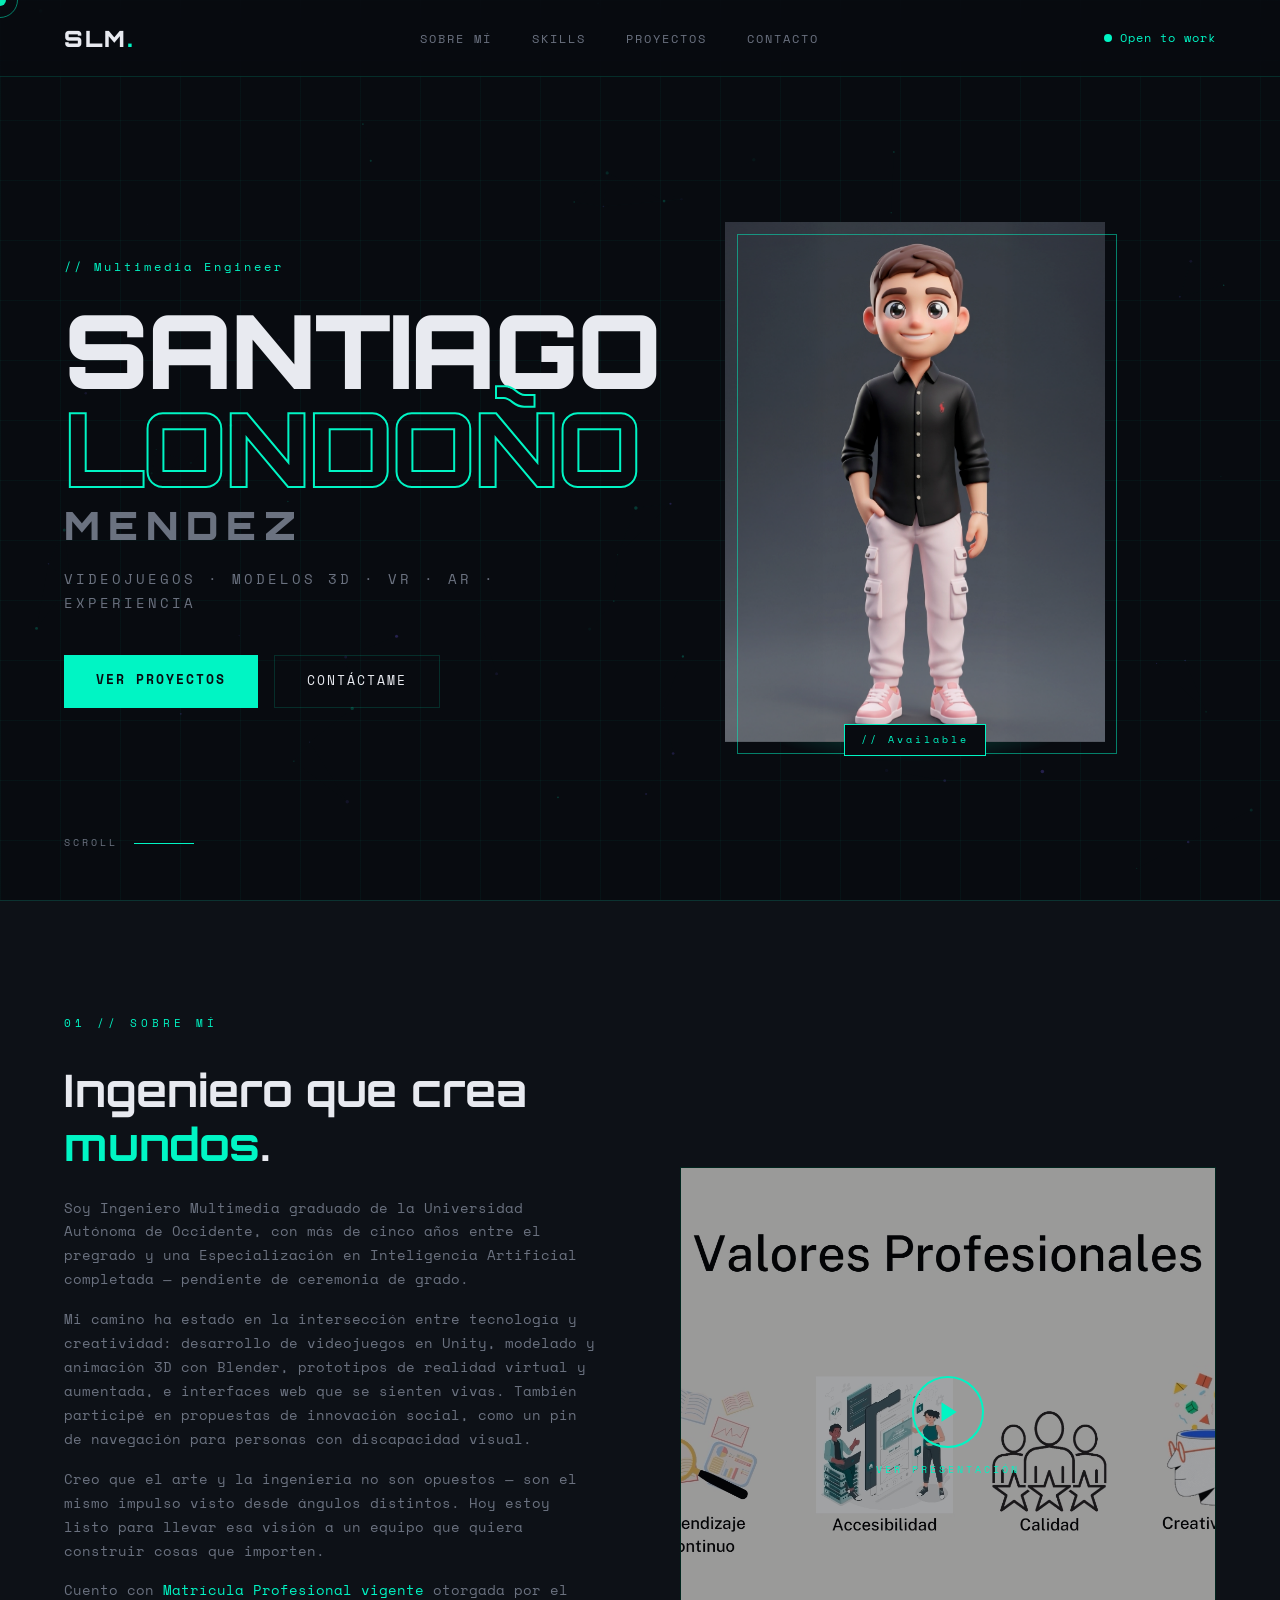
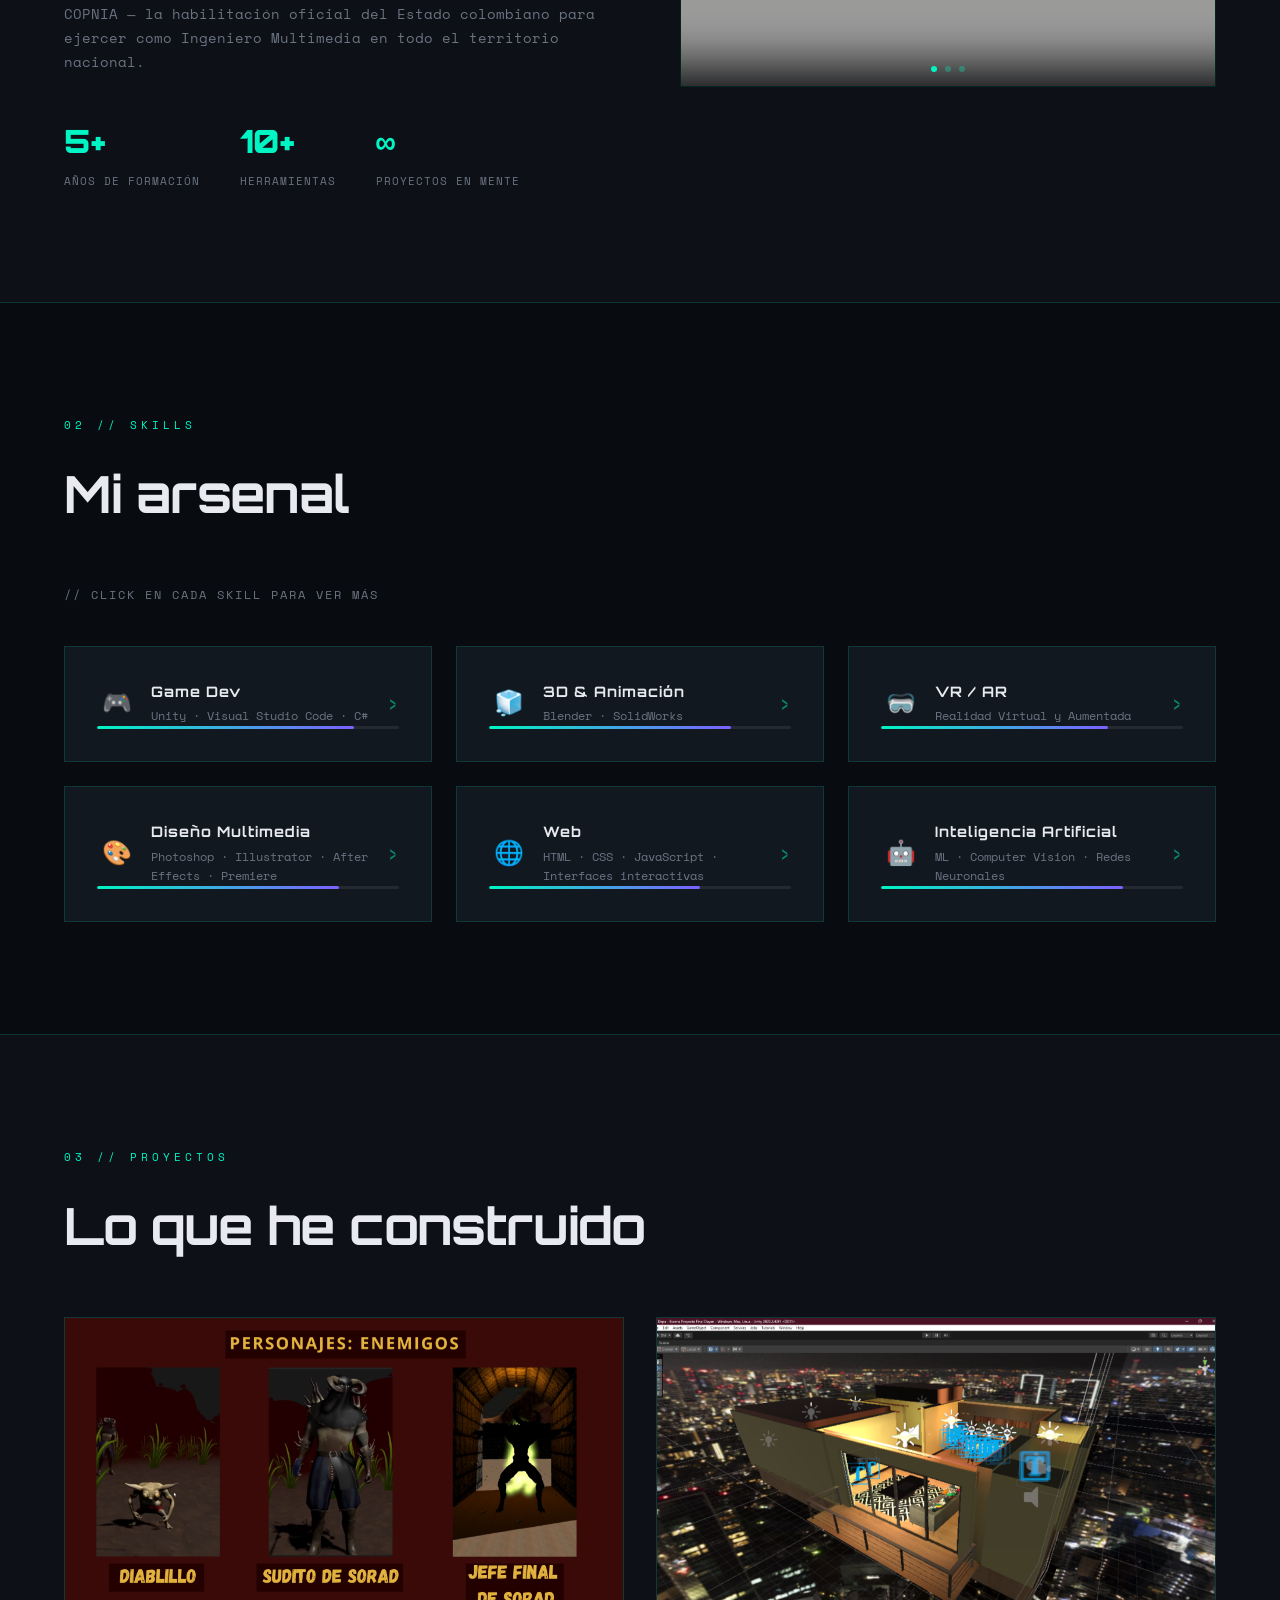
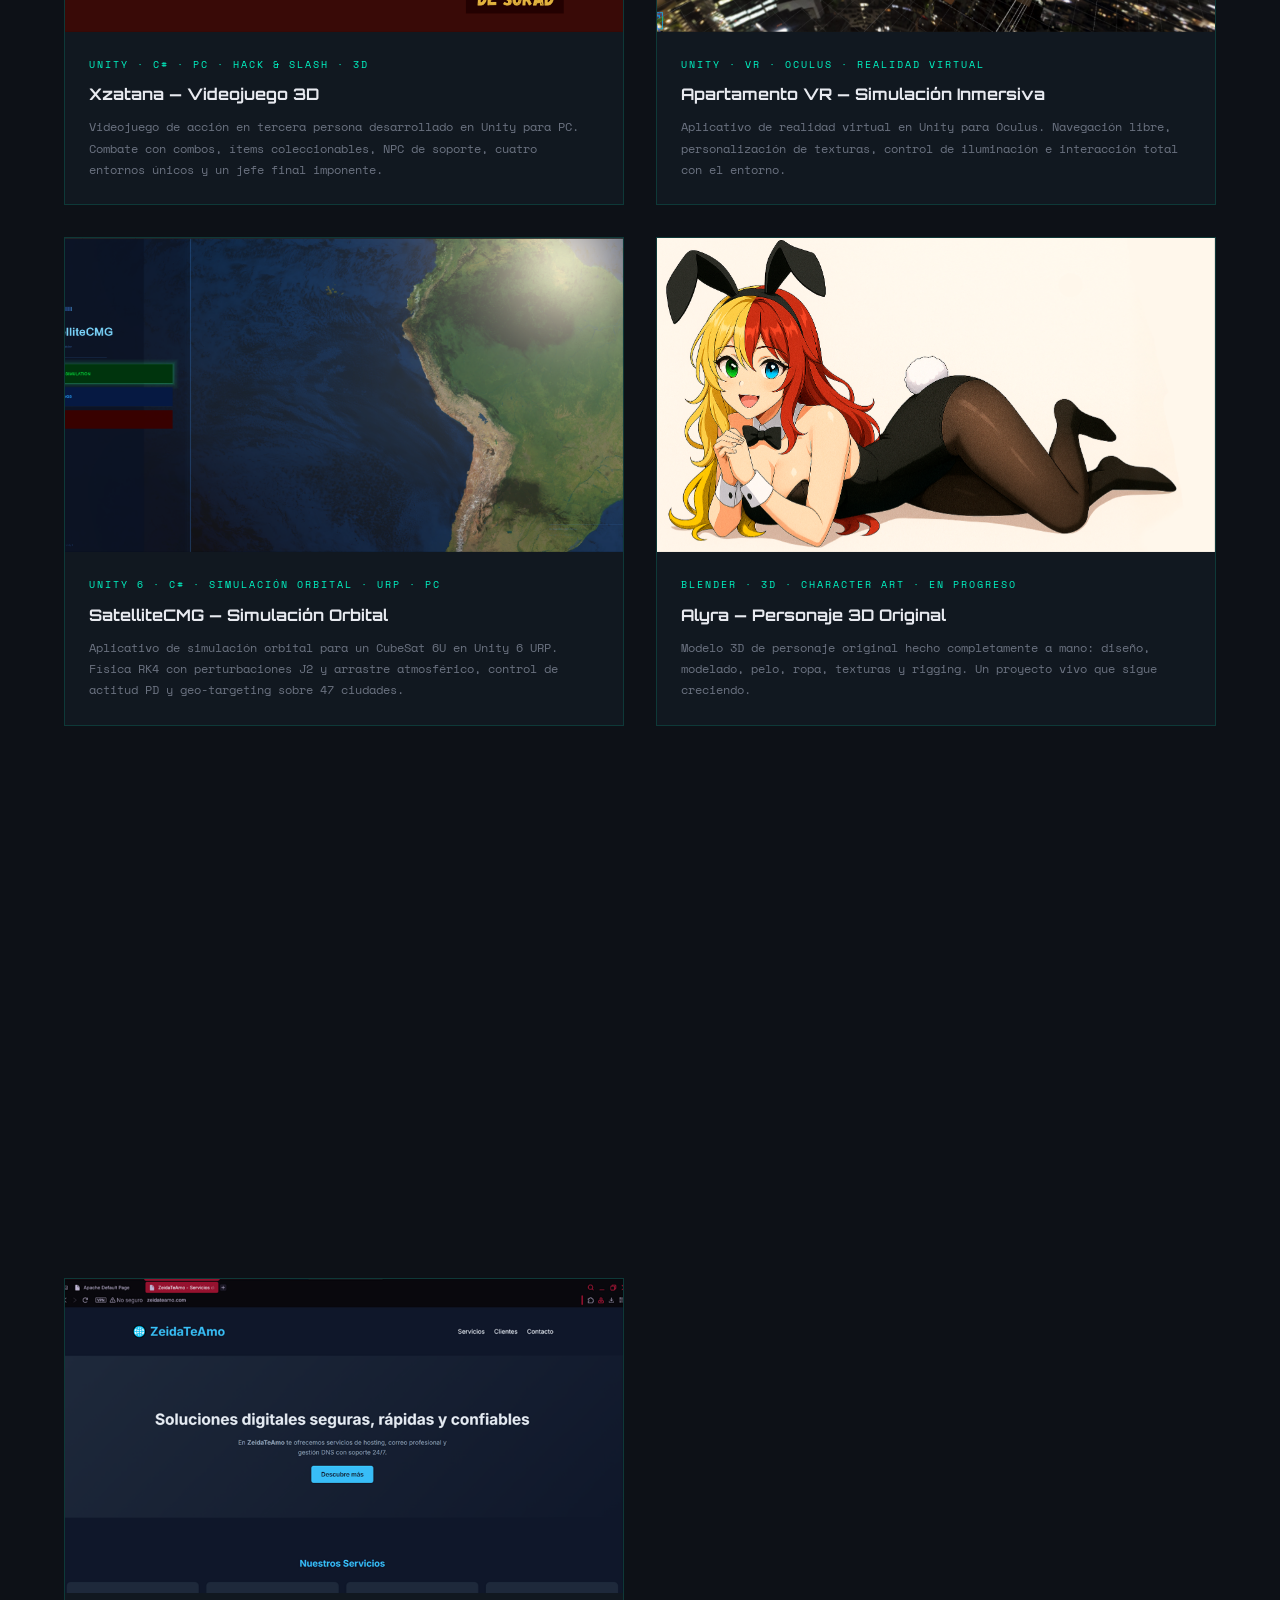
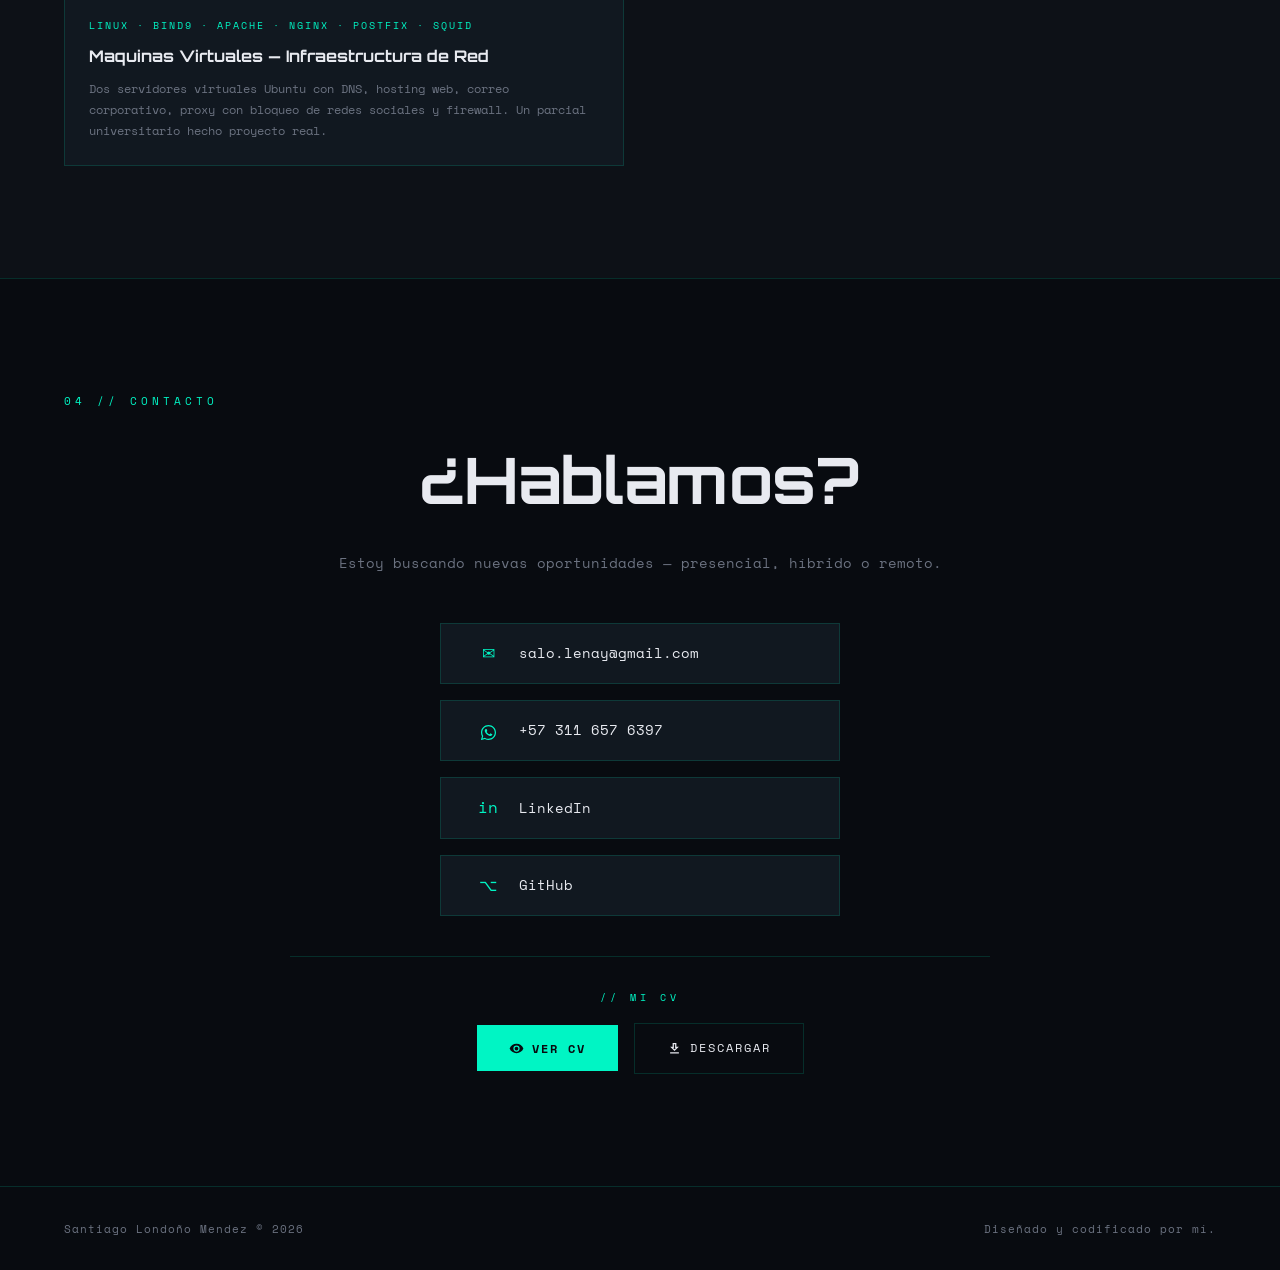
<file: index.html>
<!DOCTYPE html>
<html lang="es">
<head>
  <meta charset="UTF-8" />
  <meta name="viewport" content="width=device-width, initial-scale=1.0"/>
  <title>Santiago Londoño — Multimedia Engineer</title>
  <link rel="stylesheet" href="styles.css" />
  <link href="https://fonts.googleapis.com/css2?family=Orbitron:wght@400;700;900&family=Space+Mono:ital,wght@0,400;0,700;1,400&display=swap" rel="stylesheet"/>
</head>
<body>

  <div class="cursor"></div>
  <div class="cursor-trail"></div>
  <canvas id="particles-canvas"></canvas>

  <!-- NAVBAR -->
  <nav class="navbar">
    <a href="#inicio" class="nav-logo">SLM<span class="dot">.</span></a>
    <ul class="nav-links">
      <li><a href="#sobre-mi">Sobre mí</a></li>
      <li><a href="#habilidades">Skills</a></li>
      <li><a href="#proyectos">Proyectos</a></li>
      <li><a href="#contacto">Contacto</a></li>
    </ul>
    <div class="nav-status">
      <span class="status-dot"></span> Open to work
    </div>
  </nav>

  <!-- HERO -->
  <section class="hero" id="inicio">
    <div class="hero-grid-overlay"></div>
    <div class="hero-content">
      <div class="hero-tag glitch-small">// Multimedia Engineer</div>
      <h1 class="hero-title">
        <span class="line-1">SANTIAGO</span>
        <span class="line-2">LONDOÑO</span>
        <span class="line-3">MENDEZ</span>
      </h1>
      <p class="hero-sub">Videojuegos · Modelos 3D · VR · AR · Experiencias Interactivas</p>
      <div class="hero-cta">
        <a href="#proyectos" class="btn-primary">Ver Proyectos</a>
        <a href="#contacto" class="btn-ghost">Contáctame</a>
      </div>
      <div class="hero-scroll-hint">
        <span>scroll</span>
        <div class="scroll-line"></div>
      </div>
    </div>

    <!-- VISUAL: imagen + video apilados con crossfade -->
    <div class="hero-visual">
      <div class="hero-img-wrap">

        <!-- Imagen principal (siempre visible al inicio) -->
        <img
          id="hero-photo"
          src="Media/YoGod.png"
          alt="Santiago Londoño"
          class="hero-media"
        />

        <!-- Video (invisible al inicio, aparece en el ciclo) -->
        <video
          id="hero-video"
          class="hero-media hero-media--video"
          muted
          playsinline
        ></video>

        <div class="hero-img-border"></div>
        <div class="hero-img-glow"></div>
        <div class="hero-img-tag">// Available</div>
      </div>
    </div>

  </section>

  <!-- SOBRE MÍ -->
  <section class="sobre-mi" id="sobre-mi">
    <div class="section-tag">01 // Sobre mí</div>
    <div class="sobre-mi-grid">

      <div class="sobre-texto reveal">
        <h2>Ingeniero que crea <span class="accent">mundos</span>.</h2>
        <p>
          Soy Ingeniero Multimedia graduado de la Universidad Autónoma de Occidente,
          con más de cinco años entre el pregrado y una
          Especialización en Inteligencia Artificial completada — pendiente de ceremonia de grado.
        </p>
        <p>
          Mi camino ha estado en la intersección entre tecnología y creatividad:
          desarrollo de videojuegos en Unity, modelado y animación 3D con Blender,
          prototipos de realidad virtual y aumentada, e interfaces web que se
          sienten vivas. También participé en propuestas de innovación social,
          como un pin de navegación para personas con discapacidad visual.
        </p>
        <p>
          Creo que el arte y la ingeniería no son opuestos — son el mismo
          impulso visto desde ángulos distintos. Hoy estoy listo para llevar
          esa visión a un equipo que quiera construir cosas que importen.
        </p>
        <p>
          Cuento con <span class="accent">Matrícula Profesional vigente</span> otorgada por el
          COPNIA — la habilitación oficial del Estado colombiano para ejercer como
          Ingeniero Multimedia en todo el territorio nacional.
        </p>
        <div class="sobre-stats">
          <div class="stat">
            <span class="stat-num">5+</span>
            <span class="stat-label">Años de formación</span>
          </div>
          <div class="stat">
            <span class="stat-num">10+</span>
            <span class="stat-label">Herramientas</span>
          </div>
          <div class="stat">
            <span class="stat-num">∞</span>
            <span class="stat-label">Proyectos en mente</span>
          </div>
        </div>
      </div>

      <!-- VIDEO DE PRESENTACIÓN -->
      <div class="sobre-imagen reveal">
        <div class="presentacion-wrap" id="pres-wrap">

          <!-- VIDEO — siempre presente en el DOM -->
          <video
            id="presentacion-video"
            src="https://media.githubusercontent.com/media/SANTIAGOlmF14/portafolio-santiago/main/Media/presentacion.mp4"
            preload="metadata"
            playsinline
          ></video>

          <!-- POSTER SLIDESHOW — encima del video hasta que se da play -->
          <div id="pres-poster" style="position:absolute;inset:0;z-index:10;pointer-events:auto;">
            <!-- imágenes rotativas -->
            <img id="pslide-1" src="Media/valor.png"  alt="valor"  style="position:absolute;inset:0;width:100%;height:100%;object-fit:cover;opacity:1;transition:opacity 1.4s ease;"/>
            <img id="pslide-2" src="Media/vision.png" alt="vision" style="position:absolute;inset:0;width:100%;height:100%;object-fit:cover;opacity:0;transition:opacity 1.4s ease;"/>
            <img id="pslide-3" src="Media/red.png"    alt="red"    style="position:absolute;inset:0;width:100%;height:100%;object-fit:cover;opacity:0;transition:opacity 1.4s ease;"/>
            <!-- oscurecimiento suave -->
            <div style="position:absolute;inset:0;background:rgba(8,11,16,.38);z-index:1;"></div>
            <!-- botón play + texto -->
            <div style="position:absolute;inset:0;z-index:2;display:flex;flex-direction:column;align-items:center;justify-content:center;gap:.8rem;">
              <button id="pres-play-btn" aria-label="Reproducir presentación" style="width:72px;height:72px;border-radius:50%;border:2px solid var(--accent);background:none;color:var(--accent);display:flex;align-items:center;justify-content:center;cursor:none;transition:background .2s,transform .2s;">
                <svg viewBox="0 0 24 24" fill="currentColor" width="26" height="26"><polygon points="6,3 20,12 6,21"/></svg>
              </button>
              <p style="font-size:.65rem;letter-spacing:3px;text-transform:uppercase;color:var(--accent);margin:0;">Ver presentación</p>
            </div>
            <!-- dots indicadores -->
            <div style="position:absolute;bottom:.9rem;left:50%;transform:translateX(-50%);display:flex;gap:.5rem;z-index:3;">
              <span id="pdot-0" style="width:6px;height:6px;border-radius:50%;background:var(--accent);opacity:1;transition:opacity .3s;display:block;"></span>
              <span id="pdot-1" style="width:6px;height:6px;border-radius:50%;background:var(--accent);opacity:.3;transition:opacity .3s;display:block;"></span>
              <span id="pdot-2" style="width:6px;height:6px;border-radius:50%;background:var(--accent);opacity:.3;transition:opacity .3s;display:block;"></span>
            </div>
          </div>

          <!-- CONTROLES — ocultos hasta que empieza el video, z-index ALTO -->
          <div id="pres-controls" style="display:none;position:absolute;bottom:0;left:0;right:0;padding:.5rem .8rem .6rem;background:linear-gradient(transparent,rgba(0,0,0,.85));z-index:20;align-items:center;gap:.6rem;">
            <!-- pause/play -->
            <button id="pres-pp" title="Pausar/Reanudar" style="background:none;border:none;cursor:none;color:var(--accent);padding:2px;display:flex;align-items:center;justify-content:center;transition:color .15s,transform .15s;">
              <svg id="pres-icon-pause" viewBox="0 0 24 24" fill="currentColor" width="18" height="18"><rect x="5" y="3" width="4" height="18" rx="1"/><rect x="15" y="3" width="4" height="18" rx="1"/></svg>
              <svg id="pres-icon-play"  viewBox="0 0 24 24" fill="currentColor" width="18" height="18" style="display:none;"><polygon points="5,3 19,12 5,21"/></svg>
            </button>
            <!-- barra de progreso -->
            <div id="pres-track" style="flex:1;position:relative;height:4px;background:rgba(255,255,255,.2);border-radius:2px;cursor:none;">
              <div id="pres-fill" style="position:absolute;top:0;left:0;height:100%;width:0%;background:var(--accent);border-radius:2px;pointer-events:none;transition:width .1s linear;"></div>
              <div id="pres-thumb" style="position:absolute;top:50%;transform:translateY(-50%);width:12px;height:12px;background:var(--accent);border-radius:50%;margin-left:-6px;pointer-events:none;box-shadow:0 0 6px rgba(0,245,196,.6);transition:left .1s linear;"></div>
            </div>
            <!-- tiempo -->
            <span id="pres-time" style="font-size:.6rem;letter-spacing:1px;color:var(--text-muted);white-space:nowrap;min-width:72px;text-align:right;flex-shrink:0;">0:00</span>
            <!-- mute -->
            <button id="pres-mute" title="Silenciar/Activar" style="background:none;border:none;cursor:none;color:var(--accent);padding:2px;display:flex;align-items:center;justify-content:center;transition:color .15s,transform .15s;">
              <svg id="pres-vol"   viewBox="0 0 24 24" fill="currentColor" width="18" height="18"><path d="M3 9v6h4l5 5V4L7 9H3zm13.5 3A4.5 4.5 0 0 0 14 7.97v8.05c1.48-.73 2.5-2.25 2.5-4.02z"/></svg>
              <svg id="pres-muted" viewBox="0 0 24 24" fill="currentColor" width="18" height="18" style="display:none;"><path d="M16.5 12A4.5 4.5 0 0 0 14 7.97v2.21l2.45 2.45c.03-.2.05-.41.05-.63zm2.5 0c0 .94-.2 1.82-.54 2.64l1.51 1.51C20.63 14.91 21 13.5 21 12c0-4.28-2.99-7.86-7-8.77v2.06c2.89.86 5 3.54 5 6.71zM4.27 3L3 4.27 7.73 9H3v6h4l5 5v-6.73l4.25 4.25c-.67.52-1.42.93-2.25 1.18v2.06A8.99 8.99 0 0 0 17.73 19l2 2L21 19.73l-18-18zM12 4L9.91 6.09 12 8.18V4z"/></svg>
            </button>
            <!-- volumen slider -->
            <input id="pres-vol-slider" type="range" min="0" max="1" step="0.05" value="1" title="Volumen"
              style="-webkit-appearance:none;appearance:none;width:60px;height:3px;border-radius:2px;cursor:none;background:linear-gradient(to right,var(--accent) 100%,rgba(255,255,255,.2) 100%);outline:none;border:none;flex-shrink:0;--vol:100%;">
            <!-- fullscreen -->
            <button id="pres-fs" title="Pantalla completa" style="background:none;border:none;cursor:none;color:var(--accent);padding:2px;display:flex;align-items:center;justify-content:center;margin-left:auto;transition:color .15s,transform .15s;">
              <svg viewBox="0 0 24 24" fill="currentColor" width="16" height="16"><path d="M7 14H5v5h5v-2H7v-3zm-2-4h2V7h3V5H5v5zm12 7h-3v2h5v-5h-2v3zM14 5v2h3v3h2V5h-5z"/></svg>
            </button>
          </div>

          <div class="pres-glow"></div>
        </div>
      </div>

    </div>
  </section>

  <!-- HABILIDADES -->
  <section class="habilidades" id="habilidades">
    <div class="section-tag">02 // Skills</div>
    <h2 class="section-title reveal">Mi arsenal</h2>
    <p style="font-size:.75rem;color:var(--text-muted);letter-spacing:2px;text-transform:uppercase;margin-bottom:2.5rem;" class="reveal">// Click en cada skill para ver más</p>
    <div class="skills-grid">

      <!-- GAME DEV -->
      <div class="skill-card reveal skill-card--expandable" data-delay="0" data-skill="gamedev">
        <div class="skill-card-header">
          <div class="skill-icon">🎮</div>
          <div class="skill-header-text">
            <h3>Game Dev</h3>
            <p>Unity · Visual Studio Code · C#</p>
          </div>
          <div class="skill-expand-arrow">›</div>
        </div>
        <div class="skill-bar"><div class="skill-fill" style="--w: 85%"></div></div>
        <div class="skill-expand-panel">
          <div class="skill-exp-divider"></div>
          <div class="skill-exp-stats">
            <div class="skill-stat"><span class="skill-stat-val">3+</span><span class="skill-stat-label">Proyectos Unity</span></div>
            <div class="skill-stat"><span class="skill-stat-val">85%</span><span class="skill-stat-label">Dominio</span></div>
            <div class="skill-stat"><span class="skill-stat-val">C#</span><span class="skill-stat-label">Lenguaje</span></div>
          </div>
          <div class="skill-exp-tags">
            <span class="skill-tag">Unity Engine</span>
            <span class="skill-tag">C# Scripting</span>
            <span class="skill-tag">Physics 3D</span>
            <span class="skill-tag">Animaciones</span>
            <span class="skill-tag">NPCs & AI</span>
            <span class="skill-tag">VR Integration</span>
          </div>
          <div class="skill-exp-evidence">
            <div class="skill-ev-label">// Evidencia</div>
            <div class="skill-ev-item">→ Xzatana: juego completo con combate, ítems, NPC y jefe final</div>
            <div class="skill-ev-item">→ Apartamento VR: simulación inmersiva para Oculus en Unity</div>
            <div class="skill-ev-item">→ Sistema de combate, diálogos flotantes e IA de enemigos</div>
          </div>
        </div>
      </div>

      <!-- 3D & ANIMACIÓN -->
      <div class="skill-card reveal skill-card--expandable" data-delay="1" data-skill="3d">
        <div class="skill-card-header">
          <div class="skill-icon">🧊</div>
          <div class="skill-header-text">
            <h3>3D & Animación</h3>
            <p>Blender · SolidWorks</p>
          </div>
          <div class="skill-expand-arrow">›</div>
        </div>
        <div class="skill-bar"><div class="skill-fill" style="--w: 80%"></div></div>
        <div class="skill-expand-panel">
          <div class="skill-exp-divider"></div>
          <div class="skill-exp-stats">
            <div class="skill-stat"><span class="skill-stat-val">2</span><span class="skill-stat-label">Softwares</span></div>
            <div class="skill-stat"><span class="skill-stat-val">80%</span><span class="skill-stat-label">Dominio</span></div>
            <div class="skill-stat"><span class="skill-stat-val">PBR</span><span class="skill-stat-label">Pipeline</span></div>
          </div>
          <div class="skill-exp-tags">
            <span class="skill-tag">Modelado</span>
            <span class="skill-tag">Texturizado</span>
            <span class="skill-tag">Rigging</span>
            <span class="skill-tag">Shaders</span>
            <span class="skill-tag">SolidWorks</span>
            <span class="skill-tag">Impresión 3D</span>
          </div>
          <div class="skill-exp-evidence">
            <div class="skill-ev-label">// Evidencia</div>
            <div class="skill-ev-item">→ Alyra: personaje 3D original con modelado, pelo y rigging</div>
            <div class="skill-ev-item">→ ListenMove: carcasa diseñada en Blender e impresa en 3D</div>
            <div class="skill-ev-item">→ Modelado técnico en SolidWorks para proyectos de hardware</div>
          </div>
        </div>
      </div>

      <!-- VR / AR -->
      <div class="skill-card reveal skill-card--expandable" data-delay="2" data-skill="vr">
        <div class="skill-card-header">
          <div class="skill-icon">🥽</div>
          <div class="skill-header-text">
            <h3>VR / AR</h3>
            <p>Realidad Virtual y Aumentada</p>
          </div>
          <div class="skill-expand-arrow">›</div>
        </div>
        <div class="skill-bar"><div class="skill-fill" style="--w: 75%"></div></div>
        <div class="skill-expand-panel">
          <div class="skill-exp-divider"></div>
          <div class="skill-exp-stats">
            <div class="skill-stat"><span class="skill-stat-val">Oculus</span><span class="skill-stat-label">Plataforma</span></div>
            <div class="skill-stat"><span class="skill-stat-val">75%</span><span class="skill-stat-label">Dominio</span></div>
            <div class="skill-stat"><span class="skill-stat-val">XR</span><span class="skill-stat-label">Stack</span></div>
          </div>
          <div class="skill-exp-tags">
            <span class="skill-tag">Oculus SDK</span>
            <span class="skill-tag">XR Toolkit</span>
            <span class="skill-tag">Navegación VR</span>
            <span class="skill-tag">Interacción</span>
            <span class="skill-tag">Espacio 3D</span>
          </div>
          <div class="skill-exp-evidence">
            <div class="skill-ev-label">// Evidencia</div>
            <div class="skill-ev-item">→ Apartamento VR: navegación libre y personalización en Oculus</div>
            <div class="skill-ev-item">→ Control de iluminación e interacción total con el entorno</div>
            <div class="skill-ev-item">→ Implementación con Unity XR Toolkit y Oculus Integration</div>
          </div>
        </div>
      </div>

      <!-- DISEÑO MULTIMEDIA -->
      <div class="skill-card reveal skill-card--expandable" data-delay="3" data-skill="design">
        <div class="skill-card-header">
          <div class="skill-icon">🎨</div>
          <div class="skill-header-text">
            <h3>Diseño Multimedia</h3>
            <p>Photoshop · Illustrator · After Effects · Premiere</p>
          </div>
          <div class="skill-expand-arrow">›</div>
        </div>
        <div class="skill-bar"><div class="skill-fill" style="--w: 80%"></div></div>
        <div class="skill-expand-panel">
          <div class="skill-exp-divider"></div>
          <div class="skill-exp-stats">
            <div class="skill-stat"><span class="skill-stat-val">4</span><span class="skill-stat-label">Herramientas CC</span></div>
            <div class="skill-stat"><span class="skill-stat-val">80%</span><span class="skill-stat-label">Dominio</span></div>
            <div class="skill-stat"><span class="skill-stat-val">AV</span><span class="skill-stat-label">Producción</span></div>
          </div>
          <div class="skill-exp-tags">
            <span class="skill-tag">Photoshop</span>
            <span class="skill-tag">Illustrator</span>
            <span class="skill-tag">After Effects</span>
            <span class="skill-tag">Premiere Pro</span>
            <span class="skill-tag">Motion Graphics</span>
            <span class="skill-tag">Edición de video</span>
          </div>
          <div class="skill-exp-evidence">
            <div class="skill-ev-label">// Evidencia</div>
            <div class="skill-ev-item">→ Tráiler promocional de Xzatana editado y producido</div>
            <div class="skill-ev-item">→ Assets visuales e íconos para proyectos de juego</div>
            <div class="skill-ev-item">→ Materiales gráficos para presentaciones académicas y portafolio</div>
          </div>
        </div>
      </div>

      <!-- WEB -->
      <div class="skill-card reveal skill-card--expandable" data-delay="4" data-skill="web">
        <div class="skill-card-header">
          <div class="skill-icon">🌐</div>
          <div class="skill-header-text">
            <h3>Web</h3>
            <p>HTML · CSS · JavaScript · Interfaces interactivas</p>
          </div>
          <div class="skill-expand-arrow">›</div>
        </div>
        <div class="skill-bar"><div class="skill-fill" style="--w: 70%"></div></div>
        <div class="skill-expand-panel">
          <div class="skill-exp-divider"></div>
          <div class="skill-exp-stats">
            <div class="skill-stat"><span class="skill-stat-val">3</span><span class="skill-stat-label">Lenguajes</span></div>
            <div class="skill-stat"><span class="skill-stat-val">70%</span><span class="skill-stat-label">Dominio</span></div>
            <div class="skill-stat"><span class="skill-stat-val">UI</span><span class="skill-stat-label">Especialidad</span></div>
          </div>
          <div class="skill-exp-tags">
            <span class="skill-tag">HTML5</span>
            <span class="skill-tag">CSS3</span>
            <span class="skill-tag">JavaScript</span>
            <span class="skill-tag">Animaciones CSS</span>
            <span class="skill-tag">Video players</span>
            <span class="skill-tag">Diseño responsive</span>
          </div>
          <div class="skill-exp-evidence">
            <div class="skill-ev-label">// Evidencia</div>
            <div class="skill-ev-item">→ Este portafolio: construido desde cero sin frameworks</div>
            <div class="skill-ev-item">→ Partículas, cursores custom, slideshows y players a medida</div>
            <div class="skill-ev-item">→ Maquinas Virtuales: configuración de servidores web Apache y Nginx</div>
          </div>
        </div>
      </div>

      <!-- INTELIGENCIA ARTIFICIAL -->
      <div class="skill-card reveal skill-card--expandable" data-delay="5" data-skill="ai">
        <div class="skill-card-header">
          <div class="skill-icon">🤖</div>
          <div class="skill-header-text">
            <h3>Inteligencia Artificial</h3>
            <p>ML · Computer Vision · Redes Neuronales</p>
          </div>
          <div class="skill-expand-arrow">›</div>
        </div>
        <div class="skill-bar"><div class="skill-fill" style="--w: 80%"></div></div>
        <div class="skill-expand-panel">
          <div class="skill-exp-divider"></div>
          <div class="skill-exp-stats">
            <div class="skill-stat"><span class="skill-stat-val">Redes</span><span class="skill-stat-label">Neuronales</span></div>
            <div class="skill-stat"><span class="skill-stat-val">80%</span><span class="skill-stat-label">Dominio</span></div>
            <div class="skill-stat"><span class="skill-stat-val">CV</span><span class="skill-stat-label">Especialidad</span></div>
          </div>
          <div class="skill-exp-tags">
            <span class="skill-tag">Redes Neuronales</span>
            <span class="skill-tag">Computer Vision</span>
            <span class="skill-tag">Modelos predictivos</span>
            <span class="skill-tag">Detección de objetos</span>
            <span class="skill-tag">Segmentación</span>
            <span class="skill-tag">Datasets propios</span>
            <span class="skill-tag">Transfer Learning</span>
            <span class="skill-tag">Modelos generativos</span>
          </div>
          <div class="skill-exp-evidence">
            <div class="skill-ev-label">// Evidencia</div>
            <div class="skill-ev-item">→ Redes neuronales creadas desde cero para clasificación y predicción</div>
            <div class="skill-ev-item">→ Modelos de segmentación y detección de objetos con datasets propios</div>
            <div class="skill-ev-item">→ Datasets anotados y entrenados manualmente para casos reales</div>
            <div class="skill-ev-item">→ Aplicativos con modelos preentrenados adaptados a problemas específicos</div>
            <div class="skill-ev-item">→ Especialización en Inteligencia Artificial completada — pendiente de grado</div>
          </div>
        </div>
      </div>

    </div>
  </section>

  <!-- PROYECTOS -->
  <section class="proyectos" id="proyectos">
    <div class="section-tag">03 // Proyectos</div>
    <h2 class="section-title reveal">Lo que he construido</h2>
    <div class="proyectos-grid">
      <div class="proyecto-card reveal" data-delay="0">
        <div class="proyecto-img" style="position:relative; overflow:hidden; background:#060a14;">
          <img id="xz-slide-1" src="Xzatana/Protagonistas.png" alt="Xzatana — Protagonista y NPC"
            style="width:100%;height:100%;object-fit:cover;object-position:center center;position:absolute;inset:0;opacity:1;transition:opacity 1.2s ease;will-change:opacity;"/>
          <img id="xz-slide-2" src="Xzatana/Enemigos.png" alt="Xzatana — Los tres enemigos"
            style="width:100%;height:100%;object-fit:cover;object-position:center center;position:absolute;inset:0;opacity:0;transition:opacity 1.2s ease;will-change:opacity;"/>
          <img id="xz-slide-3" src="Xzatana/Entorno.png" alt="Xzatana — Entorno cabañas"
            style="width:100%;height:100%;object-fit:cover;object-position:center center;position:absolute;inset:0;opacity:0;transition:opacity 1.2s ease;will-change:opacity;"/>
          <img id="xz-slide-4" src="Xzatana/Arma.png" alt="Xzatana — Protagonista con el arma"
            style="width:100%;height:100%;object-fit:cover;object-position:center center;position:absolute;inset:0;opacity:0;transition:opacity 1.2s ease;will-change:opacity;"/>
          <img id="xz-slide-5" src="Xzatana/Soporte.png" alt="Xzatana — NPC y sistema de soporte"
            style="width:100%;height:100%;object-fit:cover;object-position:center center;position:absolute;inset:0;opacity:0;transition:opacity 1.2s ease;will-change:opacity;"/>
          <div class="proyecto-overlay"><a href="xzatana.html" class="proyecto-link">Ver más →</a></div>
        </div>
        <div class="proyecto-info">
          <span class="proyecto-tag">Unity · C# · PC · Hack &amp; Slash · 3D</span>
          <h3>Xzatana — Videojuego 3D</h3>
          <p>Videojuego de acción en tercera persona desarrollado en Unity para PC. Combate con combos, ítems coleccionables, NPC de soporte, cuatro entornos únicos y un jefe final imponente.</p>
        </div>
      </div>
      <div class="proyecto-card reveal" data-delay="1">
        <div class="proyecto-img" style="position:relative; overflow:hidden; background:#060d10;">
          <img id="ap-slide-1" src="Apartamento/Unity1.png" alt="Apartamento VR — Vista general"
            style="width:100%;height:100%;object-fit:cover;object-position:center center;position:absolute;inset:0;opacity:1;transition:opacity 1.2s ease;will-change:opacity;"/>
          <img id="ap-slide-2" src="Apartamento/Unity2.png" alt="Apartamento VR — Sala y cocina"
            style="width:100%;height:100%;object-fit:cover;object-position:center center;position:absolute;inset:0;opacity:0;transition:opacity 1.2s ease;will-change:opacity;"/>
          <img id="ap-slide-3" src="Apartamento/Unity3.png" alt="Apartamento VR — Cocina y comedor"
            style="width:100%;height:100%;object-fit:cover;object-position:center center;position:absolute;inset:0;opacity:0;transition:opacity 1.2s ease;will-change:opacity;"/>
          <div class="proyecto-overlay"><a href="apartamento.html" class="proyecto-link">Ver más →</a></div>
        </div>
        <div class="proyecto-info">
          <span class="proyecto-tag">Unity · VR · Oculus · Realidad Virtual</span>
          <h3>Apartamento VR — Simulación Inmersiva</h3>
          <p>Aplicativo de realidad virtual en Unity para Oculus. Navegación libre, personalización de texturas, control de iluminación e interacción total con el entorno.</p>
        </div>
      </div>
      <div class="proyecto-card reveal" data-delay="1">
        <div class="proyecto-img" style="position:relative; overflow:hidden; background:#040c14;">
          <img id="sat-slide-1" src="Satelite/Menu.png" alt="SatelliteCMG — Menú principal"
            style="width:100%;height:100%;object-fit:cover;object-position:center center;position:absolute;inset:0;opacity:1;transition:opacity 1.2s ease;will-change:opacity;"/>
          <img id="sat-slide-2" src="Satelite/Simulacion.png" alt="SatelliteCMG — Simulación orbital"
            style="width:100%;height:100%;object-fit:cover;object-position:center center;position:absolute;inset:0;opacity:0;transition:opacity 1.2s ease;will-change:opacity;"/>
          <div class="proyecto-overlay"><a href="satelite.html" class="proyecto-link">Ver más →</a></div>
        </div>
        <div class="proyecto-info">
          <span class="proyecto-tag">Unity 6 · C# · Simulación Orbital · URP · PC</span>
          <h3>SatelliteCMG — Simulación Orbital</h3>
          <p>Aplicativo de simulación orbital para un CubeSat 6U en Unity 6 URP. Física RK4 con perturbaciones J2 y arrastre atmosférico, control de actitud PD y geo-targeting sobre 47 ciudades.</p>
        </div>
      </div>
      <div class="proyecto-card reveal" data-delay="1">
        <div class="proyecto-img" style="position:relative; overflow:hidden; background:#0a0610;">
          <img id="al-slide-1" src="Alyra/LadyConejita.png" alt="Alyra — Referencia"
            style="width:100%;height:100%;object-fit:cover;object-position:center top;position:absolute;inset:0;opacity:1;transition:opacity 1.2s ease;will-change:opacity;"/>
          <img id="al-slide-2" src="Alyra/mirar1.png" alt="Alyra — Vista diagonal"
            style="width:100%;height:100%;object-fit:cover;object-position:center top;position:absolute;inset:0;opacity:0;transition:opacity 1.2s ease;will-change:opacity;"/>
          <img id="al-slide-3" src="Alyra/Mirar2.png" alt="Alyra — Vista frontal"
            style="width:100%;height:100%;object-fit:cover;object-position:center top;position:absolute;inset:0;opacity:0;transition:opacity 1.2s ease;will-change:opacity;"/>
          <div class="proyecto-overlay"><a href="alyra.html" class="proyecto-link">Ver más →</a></div>
        </div>
        <div class="proyecto-info">
          <span class="proyecto-tag">Blender · 3D · Character Art · En progreso</span>
          <h3>Alyra — Personaje 3D Original</h3>
          <p>Modelo 3D de personaje original hecho completamente a mano: diseño, modelado, pelo, ropa, texturas y rigging. Un proyecto vivo que sigue creciendo.</p>
        </div>
      </div>
      <div class="proyecto-card reveal" data-delay="2">
        <div class="proyecto-img" style="position:relative; overflow:hidden; background:#0a0608;">
          <img id="dm-slide-1" src="Demonio/Texturafrente.jpg" alt="Demonio — Textura frontal"
            style="width:100%;height:100%;object-fit:cover;object-position:center top;position:absolute;inset:0;opacity:1;transition:opacity 1.2s ease;will-change:opacity;"/>
          <img id="dm-slide-2" src="Demonio/motion2.png" alt="Demonio — Animación"
            style="width:100%;height:100%;object-fit:cover;object-position:center top;position:absolute;inset:0;opacity:0;transition:opacity 1.2s ease;will-change:opacity;"/>
          <img id="dm-slide-3" src="Demonio/final.png" alt="Demonio — Pose final"
            style="width:100%;height:100%;object-fit:cover;object-position:center top;position:absolute;inset:0;opacity:0;transition:opacity 1.2s ease;will-change:opacity;"/>
          <img id="dm-slide-4" src="Demonio/boca1.jpg" alt="Demonio — Detalle boca"
            style="width:100%;height:100%;object-fit:cover;object-position:center top;position:absolute;inset:0;opacity:0;transition:opacity 1.2s ease;will-change:opacity;"/>
          <img id="dm-slide-5" src="Demonio/turnaround character.jpg" alt="Demonio — Turnaround"
            style="width:100%;height:100%;object-fit:cover;object-position:center top;position:absolute;inset:0;opacity:0;transition:opacity 1.2s ease;will-change:opacity;"/>
          <div class="proyecto-overlay"><a href="demonio.html" class="proyecto-link">Ver más →</a></div>
        </div>
        <div class="proyecto-info">
          <span class="proyecto-tag">Blender · Substance Painter · 3D · Animación · Premiere Pro</span>
          <h3>Demonio — Modelo 3D Original</h3>
          <p>Demonio modelado desde cero en Blender, texturizado en Substance Painter y animado con rigging completo. Dos videos finales editados en Premiere con escenario, lluvia, efectos de luz y música.</p>
        </div>
      </div>
      <div class="proyecto-card reveal" data-delay="2">
        <div class="proyecto-img" style="position:relative; overflow:hidden; background:#000;">
          <!-- Slideshow: Blender1 ↔ Carcasa1 -->
          <img
            id="lm-slide-1"
            src="ListenMove/Blender1.png"
            alt="ListenMove — Diseño Blender"
            style="width:100%;height:100%;object-fit:cover;position:absolute;inset:0;opacity:1;transition:opacity 1.2s ease;will-change:opacity;"
          />
          <img
            id="lm-slide-2"
            src="ListenMove/Carcasa1.jpeg"
            alt="ListenMove — Carcasa impresa"
            style="width:100%;height:100%;object-fit:cover;position:absolute;inset:0;opacity:0;transition:opacity 1.2s ease;will-change:opacity;"
          />
          <div class="proyecto-overlay"><a href="listenmove.html" class="proyecto-link">Ver más →</a></div>
        </div>
        <div class="proyecto-info">
          <span class="proyecto-tag">Hardware · ESP32 · Raspberry Pi · Blender · SolidWorks</span>
          <h3>Pin de Navegación Inteligente — ListenMove</h3>
          <p>Dispositivo físico de navegación interior para personas con discapacidad visual. Diseñado e impreso en 3D, con localización Wi-Fi en tiempo real.</p>
        </div>
      </div>
      <div class="proyecto-card reveal" data-delay="3">
        <div class="proyecto-img" style="position:relative; overflow:hidden; background:#040c10;">
          <img id="ze-slide-1" src="Zeida/web.png" alt="Maquinas Virtuales — Sitio web principal"
            style="width:100%;height:100%;object-fit:cover;object-position:center top;position:absolute;inset:0;opacity:1;transition:opacity 1.2s ease;will-change:opacity;"/>
          <img id="ze-slide-2" src="Zeida/correo.png" alt="Maquinas Virtuales — Sistema de correo"
            style="width:100%;height:100%;object-fit:cover;object-position:center top;position:absolute;inset:0;opacity:0;transition:opacity 1.2s ease;will-change:opacity;"/>
          <img id="ze-slide-3" src="Zeida/Proxy.png" alt="Maquinas Virtuales — Proxy Squid"
            style="width:100%;height:100%;object-fit:cover;object-position:center top;position:absolute;inset:0;opacity:0;transition:opacity 1.2s ease;will-change:opacity;"/>
          <div class="proyecto-overlay"><a href="zeida.html" class="proyecto-link">Ver más →</a></div>
        </div>
        <div class="proyecto-info">
          <span class="proyecto-tag">Linux · BIND9 · Apache · Nginx · Postfix · Squid</span>
          <h3>Maquinas Virtuales — Infraestructura de Red</h3>
          <p>Dos servidores virtuales Ubuntu con DNS, hosting web, correo corporativo, proxy con bloqueo de redes sociales y firewall. Un parcial universitario hecho proyecto real.</p>
        </div>
      </div>
    </div>
  </section>

  <!-- CONTACTO -->
  <section class="contacto" id="contacto">
    <div class="section-tag">04 // Contacto</div>
    <div class="contacto-inner reveal">
      <h2>¿Hablamos?</h2>
      <p>Estoy buscando nuevas oportunidades — presencial, híbrido o remoto.</p>
      <div class="contacto-links">
        <a href="mailto:salo.lenay@gmail.com" class="contacto-item">
          <span class="ci-icon">✉</span><span>salo.lenay@gmail.com</span>
        </a>
        <a href="https://wa.me/573116576397" target="_blank" rel="noopener" class="contacto-item">
          <span class="ci-icon">
            <svg viewBox="0 0 24 24" fill="currentColor" width="15" height="15" style="vertical-align:middle;">
              <path d="M17.472 14.382c-.297-.149-1.758-.867-2.03-.967-.273-.099-.471-.148-.67.15-.197.297-.767.966-.94 1.164-.173.199-.347.223-.644.075-.297-.15-1.255-.463-2.39-1.475-.883-.788-1.48-1.761-1.653-2.059-.173-.297-.018-.458.13-.606.134-.133.298-.347.446-.52.149-.174.198-.298.298-.497.099-.198.05-.371-.025-.52-.075-.149-.669-1.612-.916-2.207-.242-.579-.487-.5-.669-.51-.173-.008-.371-.01-.57-.01-.198 0-.52.074-.792.372-.272.297-1.04 1.016-1.04 2.479 0 1.462 1.065 2.875 1.213 3.074.149.198 2.096 3.2 5.077 4.487.709.306 1.262.489 1.694.625.712.227 1.36.195 1.871.118.571-.085 1.758-.719 2.006-1.413.248-.694.248-1.289.173-1.413-.074-.124-.272-.198-.57-.347z"/>
              <path d="M12 0C5.373 0 0 5.373 0 12c0 2.117.549 4.107 1.51 5.845L.057 23.082a.75.75 0 0 0 .921.921l5.237-1.453A11.946 11.946 0 0 0 12 24c6.627 0 12-5.373 12-12S18.627 0 12 0zm0 22c-1.907 0-3.693-.505-5.23-1.388l-.374-.217-3.876 1.075 1.075-3.876-.217-.374A9.958 9.958 0 0 1 2 12C2 6.477 6.477 2 12 2s10 4.477 10 10-4.477 10-10 10z"/>
            </svg>
          </span>
          <span>+57 311 657 6397</span>
        </a>
        <a href="https://www.linkedin.com/in/santiagolondo%C3%B1o/" target="_blank" class="contacto-item">
          <span class="ci-icon">in</span><span>LinkedIn</span>
        </a>
        <a href="https://github.com/SANTIAGOlmF14" target="_blank" class="contacto-item">
          <span class="ci-icon">⌥</span><span>GitHub</span>
        </a>
      </div>

      <!-- CV -->
      <div class="cv-block">
        <div class="cv-label">// Mi CV</div>
        <div class="cv-actions">
          <button class="btn-primary" id="cv-preview-btn">
            <svg viewBox="0 0 24 24" fill="currentColor" width="15" height="15" style="flex-shrink:0;"><path d="M12 4.5C7 4.5 2.73 7.61 1 12c1.73 4.39 6 7.5 11 7.5s9.27-3.11 11-7.5c-1.73-4.39-6-7.5-11-7.5zm0 12.5a5 5 0 1 1 0-10 5 5 0 0 1 0 10zm0-8a3 3 0 1 0 0 6 3 3 0 0 0 0-6z"/></svg>
            Ver CV
          </button>
          <a href="Media/CV.pdf" download="CV_Santiago_Londono.pdf" class="btn-ghost">
            <svg viewBox="0 0 24 24" fill="currentColor" width="15" height="15" style="flex-shrink:0;"><path d="M19 9h-4V3H9v6H5l7 7 7-7zm-8 2V5h2v6h1.17L12 13.17 9.83 11H11zm-6 7h14v2H5v-2z"/></svg>
            Descargar
          </a>
        </div>
      </div>
    </div>
  </section>

  <!-- MODAL CV VIEWER -->
  <div id="cv-modal" style="display:none; position:fixed; inset:0; z-index:9999; background:rgba(8,11,16,.92); backdrop-filter:blur(6px); align-items:center; justify-content:center; padding:1.5rem;">
    <div style="position:relative; width:100%; max-width:860px; height:90vh; display:flex; flex-direction:column; gap:.8rem;">
      <div style="display:flex; align-items:center; justify-content:space-between;">
        <span style="font-size:.65rem; letter-spacing:4px; text-transform:uppercase; color:var(--accent);">// CV — Santiago Londoño</span>
        <div style="display:flex; gap:.8rem; align-items:center;">
          <a href="Media/CV.pdf" download="CV_Santiago_Londono.pdf" class="btn-ghost" style="font-size:.7rem; padding:.45rem 1rem; gap:.4rem; display:inline-flex; align-items:center;">
            <svg viewBox="0 0 24 24" fill="currentColor" width="13" height="13"><path d="M19 9h-4V3H9v6H5l7 7 7-7zm-8 2V5h2v6h1.17L12 13.17 9.83 11H11zm-6 7h14v2H5v-2z"/></svg>
            Descargar
          </a>
          <button id="cv-close-btn" style="background:none; border:1px solid var(--border); color:var(--text-muted); width:34px; height:34px; display:flex; align-items:center; justify-content:center; cursor:pointer; transition:all .2s; flex-shrink:0;" title="Cerrar">
            <svg viewBox="0 0 24 24" fill="currentColor" width="16" height="16"><path d="M19 6.41L17.59 5 12 10.59 6.41 5 5 6.41 10.59 12 5 17.59 6.41 19 12 13.41 17.59 19 19 17.59 13.41 12z"/></svg>
          </button>
        </div>
      </div>
      <iframe src="" id="cv-frame" style="flex:1; border:1px solid var(--border); background:#fff; width:100%;"></iframe>
    </div>
  </div>

  <footer class="footer">
    <span>Santiago Londoño Mendez © 2026</span>
    <span>Diseñado y codificado por mí.</span>
  </footer>

  <style>
    /* ── CV block ── */
    .cv-block {
      margin-top: 2.5rem;
      padding-top: 2rem;
      border-top: 1px solid var(--border);
      text-align: center;
    }
    .cv-label {
      font-size: .65rem;
      letter-spacing: 4px;
      color: var(--accent);
      text-transform: uppercase;
      margin-bottom: 1rem;
    }
    .cv-actions {
      display: flex;
      gap: 1rem;
      flex-wrap: wrap;
      align-items: center;
      justify-content: center;
    }
    .cv-actions .btn-primary,
    .cv-actions .btn-ghost {
      display: inline-flex;
      align-items: center;
      gap: .5rem;
      font-size: .75rem;
    }
    /* ── WhatsApp hover ── */
    .contacto-item:has(.ci-icon svg):hover { color: #25d366; }
    /* ── CV modal: cursor real del sistema siempre visible ── */
    #cv-modal, #cv-modal * { cursor: auto !important; }
    #cv-modal a, #cv-modal button { cursor: pointer !important; }
    #cv-close-btn:hover {
      border-color: var(--accent) !important;
      color: var(--accent) !important;
      background: rgba(0,245,196,.1) !important;
      box-shadow: 0 0 14px rgba(0,245,196,.3) !important;
      transform: scale(1.12) !important;
    }
    /* Ocultar el cursor custom mientras el modal está abierto */
    body.cv-open .cursor,
    body.cv-open .cursor-trail {
      opacity: 0 !important;
      pointer-events: none !important;
    }
    /* ── CV modal close hover ── */
    /* close hover definido arriba */

    /* ═══════════════════════════════════════════════
       SKILL CARDS — EXPANDIBLES
    ═══════════════════════════════════════════════ */
    /* Fix: el grid no debe estirar las celdas hermanas cuando una se abre */
    .skills-grid {
      align-items: start !important;
    }
    .skill-card--expandable {
      cursor: none;
      transition: border-color .3s;
      overflow: hidden;
      align-self: start;
    }
    .skill-card--expandable:hover {
      border-color: rgba(0,245,196,.4);
    }
    .skill-card-header {
      display: flex;
      align-items: center;
      gap: .9rem;
    }
    .skill-card-header .skill-icon {
      margin: 0;
      flex-shrink: 0;
      font-size: 1.5rem;
      width: 40px;
      height: 40px;
      display: flex;
      align-items: center;
      justify-content: center;
    }
    .skill-header-text {
      flex: 1;
      min-width: 0;
    }
    .skill-header-text h3 {
      margin: 0 0 .2rem;
    }
    .skill-header-text p {
      margin: 0;
      font-size: .72rem;
    }
    .skill-expand-arrow {
      font-size: 1.4rem;
      color: var(--accent);
      transition: transform .35s cubic-bezier(.4,0,.2,1), opacity .2s;
      opacity: .5;
      line-height: 1;
      flex-shrink: 0;
      user-select: none;
    }
    .skill-card--expandable.open .skill-expand-arrow {
      transform: rotate(90deg);
      opacity: 1;
    }

    /* Panel oculto */
    .skill-expand-panel {
      max-height: 0;
      overflow: hidden;
      transition: max-height .45s cubic-bezier(.4,0,.2,1), opacity .35s;
      opacity: 0;
    }
    .skill-card--expandable.open .skill-expand-panel {
      max-height: 400px;
      opacity: 1;
    }

    .skill-exp-divider {
      height: 1px;
      background: var(--border);
      margin: 1.2rem 0 1rem;
    }

    /* Mini stats row */
    .skill-exp-stats {
      display: flex;
      gap: 1rem;
      margin-bottom: 1rem;
    }
    .skill-stat {
      flex: 1;
      background: rgba(0,245,196,.04);
      border: 1px solid rgba(0,245,196,.12);
      padding: .55rem .5rem;
      text-align: center;
      display: flex;
      flex-direction: column;
      gap: .2rem;
    }
    .skill-stat-val {
      font-family: var(--font-display);
      font-size: .82rem;
      font-weight: 700;
      color: var(--accent);
      letter-spacing: 1px;
    }
    .skill-stat-label {
      font-size: .55rem;
      letter-spacing: 2px;
      color: var(--text-muted);
      text-transform: uppercase;
    }

    /* Tags de herramientas */
    .skill-exp-tags {
      display: flex;
      flex-wrap: wrap;
      gap: .4rem;
      margin-bottom: 1rem;
    }
    .skill-tag {
      font-size: .6rem;
      letter-spacing: 1.5px;
      color: var(--accent);
      border: 1px solid rgba(0,245,196,.25);
      padding: .25rem .6rem;
      text-transform: uppercase;
      background: rgba(0,245,196,.04);
      transition: background .2s, border-color .2s;
    }
    .skill-tag:hover {
      background: rgba(0,245,196,.1);
      border-color: rgba(0,245,196,.5);
    }

    /* Evidencia / justificación */
    .skill-exp-evidence {
      padding: .7rem .8rem;
      background: rgba(123,97,255,.04);
      border-left: 2px solid rgba(123,97,255,.4);
    }
    .skill-ev-label {
      font-size: .58rem;
      letter-spacing: 3px;
      color: rgba(123,97,255,.9);
      text-transform: uppercase;
      margin-bottom: .5rem;
    }
    .skill-ev-item {
      font-size: .72rem;
      color: var(--text-muted);
      line-height: 1.7;
    }
    .skill-ev-item + .skill-ev-item {
      margin-top: .15rem;
    }
  </style>

  <script src="script.js"></script>
  <script>
  /* =====================================================================
     PRESENTACION VIDEO PLAYER — completamente autónomo
     ===================================================================== */
  (function() {
    const video    = document.getElementById('presentacion-video');
    const poster   = document.getElementById('pres-poster');
    const controls = document.getElementById('pres-controls');
    const playBtn  = document.getElementById('pres-play-btn');
    const ppBtn    = document.getElementById('pres-pp');
    const iconPause= document.getElementById('pres-icon-pause');
    const iconPlay = document.getElementById('pres-icon-play');
    const track    = document.getElementById('pres-track');
    const fill     = document.getElementById('pres-fill');
    const thumb    = document.getElementById('pres-thumb');
    const timeEl   = document.getElementById('pres-time');
    const muteBtn  = document.getElementById('pres-mute');
    const volEl    = document.getElementById('pres-vol');
    const mutedEl  = document.getElementById('pres-muted');
    const volSlider= document.getElementById('pres-vol-slider');
    const fsBtn    = document.getElementById('pres-fs');
    const wrap     = document.getElementById('pres-wrap');
    if (!video) return;

    function fmt(s) {
      if (isNaN(s) || !s) return '0:00';
      return Math.floor(s/60) + ':' + String(Math.floor(s%60)).padStart(2,'0');
    }
    function syncPP() {
      iconPause.style.display = video.paused ? 'none'  : 'block';
      iconPlay.style.display  = video.paused ? 'block' : 'none';
    }
    function updateProg() {
      if (!video.duration) return;
      const pct = (video.currentTime / video.duration) * 100;
      fill.style.width  = pct + '%';
      thumb.style.left  = pct + '%';
      timeEl.textContent = fmt(video.currentTime) + ' / ' + fmt(video.duration);
    }
    function syncVol() {
      const m = video.muted || video.volume === 0;
      volEl.style.display   = m ? 'none'  : 'block';
      mutedEl.style.display = m ? 'block' : 'none';
      const pct = (m ? 0 : video.volume * 100);
      volSlider.style.background = `linear-gradient(to right,var(--accent) ${pct}%,rgba(255,255,255,.2) ${pct}%)`;
    }

    /* ── Play inicial desde poster ── */
    playBtn.addEventListener('click', function(e) {
      e.stopPropagation();
      video.play().then(function() {
        poster.style.transition = 'opacity .5s';
        poster.style.opacity = '0';
        poster.style.pointerEvents = 'none';
        controls.style.display = 'flex';
        syncPP();
      }).catch(console.error);
    });

    /* ── Pause/Play button ── */
    ppBtn.addEventListener('click', function(e) {
      e.stopPropagation();
      video.paused ? video.play().then(syncPP) : (video.pause(), syncPP());
    });

    /* ── Click en video ── */
    video.addEventListener('click', function() {
      video.paused ? video.play().then(syncPP) : (video.pause(), syncPP());
    });

    /* ── Seek bar ── */
    let seeking = false;
    function seekTo(clientX) {
      const r = track.getBoundingClientRect();
      const pct = Math.max(0, Math.min(1, (clientX - r.left) / r.width));
      video.currentTime = pct * (video.duration || 0);
      updateProg();
    }
    track.addEventListener('mousedown', function(e) { e.stopPropagation(); seeking = true; seekTo(e.clientX); });
    window.addEventListener('mousemove', function(e) { if (seeking) seekTo(e.clientX); });
    window.addEventListener('mouseup', function() { seeking = false; });

    /* ── Mute ── */
    muteBtn.addEventListener('click', function(e) {
      e.stopPropagation();
      video.muted = !video.muted;
      volSlider.value = video.muted ? 0 : video.volume;
      syncVol();
    });

    /* ── Volume slider ── */
    volSlider.addEventListener('input', function(e) {
      e.stopPropagation();
      video.volume = parseFloat(this.value);
      video.muted  = video.volume === 0;
      syncVol();
    });

    /* ── Fullscreen ── */
    fsBtn.addEventListener('click', function(e) {
      e.stopPropagation();
      const isFs = document.fullscreenElement === wrap || document.webkitFullscreenElement === wrap;
      if (isFs) {
        (document.exitFullscreen || document.webkitExitFullscreen).call(document);
      } else {
        (wrap.requestFullscreen || wrap.webkitRequestFullscreen).call(wrap);
      }
    });

    /* ── Cursor personalizado en fullscreen ── */
    function onFsChange() {
      const fsEl = document.fullscreenElement || document.webkitFullscreenElement;
      if (fsEl === wrap) {
        // Entró en fullscreen: crear cursor clonado dentro del wrap
        if (wrap.querySelector('.fs-cursor')) return; // ya existe

        const fsCursor = document.createElement('div');
        fsCursor.className = 'fs-cursor';
        const fsTrail = document.createElement('div');
        fsTrail.className = 'fs-trail';
        wrap.appendChild(fsCursor);
        wrap.appendChild(fsTrail);

        let fsX = 0, fsY = 0, fsTX = 0, fsTY = 0;
        let fsRaf = null;

        function onFsMove(e) {
          fsX = e.clientX; fsY = e.clientY;
          fsCursor.style.left = fsX + 'px';
          fsCursor.style.top  = fsY + 'px';
        }

        function animFs() {
          fsTX += (fsX - fsTX) * 0.18;
          fsTY += (fsY - fsTY) * 0.18;
          fsTrail.style.left = fsTX + 'px';
          fsTrail.style.top  = fsTY + 'px';
          fsRaf = requestAnimationFrame(animFs);
        }
        fsRaf = requestAnimationFrame(animFs);

        // Agrandar cursor al pasar por controles
        wrap.querySelectorAll('button, #pres-track').forEach(function(el) {
          el.addEventListener('mouseenter', function() {
            fsCursor.style.width  = '20px'; fsCursor.style.height = '20px';
            fsTrail.style.width   = '60px'; fsTrail.style.height  = '60px';
          });
          el.addEventListener('mouseleave', function() {
            fsCursor.style.width  = '12px'; fsCursor.style.height = '12px';
            fsTrail.style.width   = '36px'; fsTrail.style.height  = '36px';
          });
        });

        document.addEventListener('mousemove', onFsMove);

        // Limpieza al salir de fullscreen
        function onFsExit() {
          const stillFs = document.fullscreenElement || document.webkitFullscreenElement;
          if (!stillFs) {
            cancelAnimationFrame(fsRaf);
            document.removeEventListener('mousemove', onFsMove);
            document.removeEventListener('fullscreenchange', onFsExit);
            document.removeEventListener('webkitfullscreenchange', onFsExit);
            const fc = wrap.querySelector('.fs-cursor');
            const ft = wrap.querySelector('.fs-trail');
            if (fc) fc.remove();
            if (ft) ft.remove();
          }
        }
        document.addEventListener('fullscreenchange', onFsExit);
        document.addEventListener('webkitfullscreenchange', onFsExit);
      }
    }
    document.addEventListener('fullscreenchange', onFsChange);
    document.addEventListener('webkitfullscreenchange', onFsChange);

    /* ── Progress update ── */
    video.addEventListener('timeupdate', updateProg);
    video.addEventListener('loadedmetadata', updateProg);

    /* ── Al terminar: salir de fullscreen, volver al poster + reanudar slideshow ── */
video.addEventListener('ended', function() {
  // Salir de fullscreen si está activo
  if (document.fullscreenElement || document.webkitFullscreenElement) {
    (document.exitFullscreen || document.webkitExitFullscreen).call(document);
  }
  controls.style.display = 'none';
  poster.style.opacity = '1';
  poster.style.pointerEvents = 'auto';
  resetSlideshow();
});
  })();

  /* =====================================================================
     POSTER SLIDESHOW
     ===================================================================== */
  var _slideshowInterval = null;
  function resetSlideshow() {
    const slides = [
      document.getElementById('pslide-1'),
      document.getElementById('pslide-2'),
      document.getElementById('pslide-3'),
    ];
    const dots = [
      document.getElementById('pdot-0'),
      document.getElementById('pdot-1'),
      document.getElementById('pdot-2'),
    ];
    if (!slides[0]) return;
    clearInterval(_slideshowInterval);
    let cur = 0;
    slides.forEach(function(s,i){ s.style.opacity = i===0?'1':'0'; });
    dots.forEach(function(d,i){ if(d) d.style.opacity = i===0?'1':'.3'; });
    _slideshowInterval = setInterval(function() {
      slides[cur].style.opacity = '0';
      if (dots[cur]) dots[cur].style.opacity = '.3';
      cur = (cur + 1) % slides.length;
      slides[cur].style.opacity = '1';
      if (dots[cur]) dots[cur].style.opacity = '1';
    }, 4000);
  }
  resetSlideshow();
    /* ── Xzatana card slideshow (5 imágenes) ── */
    (function xzSlide() {
      const slides = [
        document.getElementById('xz-slide-1'),
        document.getElementById('xz-slide-2'),
        document.getElementById('xz-slide-3'),
        document.getElementById('xz-slide-4'),
        document.getElementById('xz-slide-5'),
      ];
      if (!slides[0]) return;
      let cur = 0;
      setInterval(() => {
        slides[cur].style.opacity = '0';
        cur = (cur + 1) % slides.length;
        slides[cur].style.opacity = '1';
      }, 2800);
    })();

    /* ── Apartamento card slideshow (3 imágenes) ── */
    (function apSlide() {
      const slides = [
        document.getElementById('ap-slide-1'),
        document.getElementById('ap-slide-2'),
        document.getElementById('ap-slide-3'),
      ];
      if (!slides[0]) return;
      let cur = 0;
      setInterval(() => {
        slides[cur].style.opacity = '0';
        cur = (cur + 1) % slides.length;
        slides[cur].style.opacity = '1';
      }, 3000);
    })();

    /* ── Alyra card slideshow (3 imágenes) ── */
    (function alSlide() {
      const slides = [
        document.getElementById('al-slide-1'),
        document.getElementById('al-slide-2'),
        document.getElementById('al-slide-3'),
      ];
      if (!slides[0]) return;
      let cur = 0;
      setInterval(() => {
        slides[cur].style.opacity = '0';
        cur = (cur + 1) % slides.length;
        slides[cur].style.opacity = '1';
      }, 3200);
    })();

    /* ── Zeida card slideshow (3 imágenes) ── */
    (function zeSlide() {
      const slides = [
        document.getElementById('ze-slide-1'),
        document.getElementById('ze-slide-2'),
        document.getElementById('ze-slide-3'),
      ];
      if (!slides[0]) return;
      let cur = 0;
      setInterval(() => {
        slides[cur].style.opacity = '0';
        cur = (cur + 1) % slides.length;
        slides[cur].style.opacity = '1';
      }, 3400);
    })();

    /* ── ListenMove card slideshow ── */
    (function lmSlide() {
      const s1 = document.getElementById('lm-slide-1');
      const s2 = document.getElementById('lm-slide-2');
      if (!s1 || !s2) return;
      let showing = 1;
      setInterval(() => {
        if (showing === 1) {
          s1.style.opacity = '0'; s2.style.opacity = '1'; showing = 2;
        } else {
          s2.style.opacity = '0'; s1.style.opacity = '1'; showing = 1;
        }
      }, 3500);
    })();

    /* ── SatelliteCMG card slideshow (2 imágenes) ── */
    (function satSlide() {
      const s1 = document.getElementById('sat-slide-1');
      const s2 = document.getElementById('sat-slide-2');
      if (!s1 || !s2) return;
      let showing = 1;
      setInterval(() => {
        if (showing === 1) {
          s1.style.opacity = '0'; s2.style.opacity = '1'; showing = 2;
        } else {
          s2.style.opacity = '0'; s1.style.opacity = '1'; showing = 1;
        }
      }, 3500);
    })();

    /* ── CV Modal ── */
    (function cvModal() {
      const modal    = document.getElementById('cv-modal');
      const frame    = document.getElementById('cv-frame');
      const openBtn  = document.getElementById('cv-preview-btn');
      const closeBtn = document.getElementById('cv-close-btn');
      if (!modal || !openBtn) return;

      openBtn.addEventListener('click', function() {
        if (!frame.src || frame.src === window.location.href) {
          const isLocal = location.hostname === 'localhost' || location.hostname === '127.0.0.1';
          frame.src = isLocal
            ? 'Media/CV.pdf'
            : 'https://drive.google.com/file/d/1ebOq8WIj8NP8zSsZbuTpk7gFX6UHqMds/preview';
        }
        modal.style.display = 'flex';
        document.body.style.overflow = 'hidden';
        document.body.classList.add('cv-open');
      });

      function closeModal() {
        modal.style.display = 'none';
        document.body.style.overflow = '';
        document.body.classList.remove('cv-open');
      }

      closeBtn.addEventListener('click', closeModal);
      modal.addEventListener('click', function(e) {
        if (e.target === modal) closeModal();
      });
      document.addEventListener('keydown', function(e) {
        if (e.key === 'Escape') closeModal();
      });
    })();
    /* ── Skill cards expandibles ── */
    (function skillExpand() {
      document.querySelectorAll('.skill-card--expandable').forEach(function(card) {
        card.addEventListener('click', function() {
          var isOpen = card.classList.contains('open');
          // Cerrar todas
          document.querySelectorAll('.skill-card--expandable.open').forEach(function(c) {
            c.classList.remove('open');
          });
          // Abrir la que se clickeó (si no estaba abierta)
          if (!isOpen) {
            card.classList.add('open');
            // scroll suave para que se vea completa
            setTimeout(function() {
              card.scrollIntoView({ behavior: 'smooth', block: 'nearest' });
            }, 60);
          }
        });
      });
    })();

  
  /* Slideshow — Demonio */
  (function() {
    const slides = ['dm-slide-1','dm-slide-2','dm-slide-3','dm-slide-4','dm-slide-5'].map(id => document.getElementById(id)).filter(Boolean);
    if (!slides.length) return;
    let cur = 0;
    setInterval(() => {
      slides[cur].style.opacity = '0';
      cur = (cur + 1) % slides.length;
      slides[cur].style.opacity = '1';
    }, 3000);
  })();
</script>
</body>
</html>
</file>
<file: styles.css>
/* ===== VARIABLES & RESET ===== */
:root {
  --bg: #080b10;
  --bg2: #0d1117;
  --surface: #111820;
  --accent: #00f5c4;
  --accent2: #7b61ff;
  --text: #e8eaf0;
  --text-muted: #6b7280;
  --border: rgba(0, 245, 196, 0.15);
  --glow: 0 0 30px rgba(0, 245, 196, 0.25);
  --font-display: 'Orbitron', monospace;
  --font-body: 'Space Mono', monospace;
}

*, *::before, *::after { margin: 0; padding: 0; box-sizing: border-box; }
html { scroll-behavior: smooth; }
body {
  background: var(--bg);
  color: var(--text);
  font-family: var(--font-body);
  font-size: 15px;
  line-height: 1.7;
  overflow-x: hidden;
  cursor: none;
}
a { color: inherit; text-decoration: none; }

/* ===== CANVAS ===== */
#particles-canvas {
  position: fixed; top: 0; left: 0;
  width: 100%; height: 100%;
  pointer-events: none;
  z-index: 0; opacity: 0.4;
}

/* ===== CURSOR ===== */
.cursor {
  width: 12px; height: 12px;
  background: var(--accent);
  border-radius: 50%;
  position: fixed; pointer-events: none;
  z-index: 9999;
  transform: translate(-50%,-50%);
  transition: width .2s, height .2s;
  mix-blend-mode: difference;
}
.cursor-trail {
  width: 36px; height: 36px;
  border: 1px solid var(--accent);
  border-radius: 50%;
  position: fixed; pointer-events: none;
  z-index: 9998;
  transform: translate(-50%,-50%);
  opacity: 0.5;
}

/* ===== NAVBAR ===== */
.navbar {
  position: fixed; top: 0; left: 0; right: 0; z-index: 100;
  display: flex; align-items: center; justify-content: space-between;
  padding: 1.2rem 4rem;
  background: rgba(8,11,16,0.7);
  backdrop-filter: blur(16px);
  border-bottom: 1px solid var(--border);
  transition: all .3s;
}
.nav-logo { font-family: var(--font-display); font-size: 1.4rem; font-weight: 900; letter-spacing: 2px; color: var(--text); text-decoration: none; cursor: none; }
a.nav-logo:hover { color: var(--accent); }
.dot { color: var(--accent); }
.nav-links { display: flex; gap: 2.5rem; list-style: none; }
.nav-links a {
  font-size: .75rem; letter-spacing: 2px; text-transform: uppercase;
  color: var(--text-muted); transition: color .2s; position: relative;
}
.nav-links a::after {
  content: ''; position: absolute; bottom: -4px; left: 0;
  width: 0; height: 1px; background: var(--accent); transition: width .3s;
}
.nav-links a:hover { color: var(--accent); }
.nav-links a:hover::after { width: 100%; }
.nav-status { display: flex; align-items: center; gap: .5rem; font-size: .72rem; color: var(--accent); letter-spacing: 1px; }
.status-dot { width: 8px; height: 8px; background: var(--accent); border-radius: 50%; animation: pulse 2s infinite; }

@keyframes pulse {
  0%,100% { opacity:1; transform:scale(1); }
  50% { opacity:.4; transform:scale(1.4); }
}

/* ===== HERO ===== */
.hero {
  min-height: 100vh;
  display: flex;
  align-items: center;
  justify-content: flex-start;
  position: relative;
  padding: 8rem 4rem 4rem;
  z-index: 1;
  gap: 0;
}

.hero-grid-overlay {
  position: absolute; inset: 0;
  background-image:
    linear-gradient(rgba(0,245,196,.04) 1px, transparent 1px),
    linear-gradient(90deg, rgba(0,245,196,.04) 1px, transparent 1px);
  background-size: 60px 60px;
  pointer-events: none;
}

.hero-content {
  flex: 1;
  min-width: 0;
  max-width: 550px;
  z-index: 2;
}
.hero-tag {
  font-size: .75rem; letter-spacing: 3px; color: var(--accent);
  margin-bottom: 1.5rem; opacity: 0;
  animation: fadeUp .8s .3s forwards;
}
.hero-title {
  font-family: var(--font-display);
  font-size: clamp(3.5rem, 8vw, 7rem);
  font-weight: 900; line-height: .95;
  letter-spacing: -2px; margin-bottom: 1.5rem;
}
.hero-title .line-1 { display:block; color:var(--text); opacity:0; animation:fadeUp .8s .5s forwards; }
.hero-title .line-2 { display:block; color:transparent; -webkit-text-stroke:2px var(--accent); opacity:0; animation:fadeUp .8s .7s forwards; }
.hero-title .line-3 { display:block; font-size:.38em; color:var(--text-muted); letter-spacing:8px; -webkit-text-stroke:0; margin-top:.3em; opacity:0; animation:fadeUp .8s .85s forwards; }
.hero-sub { font-size:.85rem; color:var(--text-muted); letter-spacing:3px; text-transform:uppercase; margin-bottom:2.5rem; opacity:0; animation:fadeUp .8s .9s forwards; }
.hero-cta { display:flex; gap:1rem; flex-wrap:wrap; opacity:0; animation:fadeUp .8s 1.1s forwards; }

.btn-primary {
  padding: .9rem 2rem; background: var(--accent); color: var(--bg);
  font-family: var(--font-body); font-weight:700; font-size:.8rem;
  letter-spacing:2px; text-transform:uppercase;
  border:none; cursor:none; transition:all .3s;
  position:relative; overflow:hidden;
}
.btn-primary::before {
  content:''; position:absolute; inset:0;
  background:var(--accent2); transform:translateX(-100%); transition:transform .3s;
}
.btn-primary:hover::before { transform:translateX(0); }
.btn-primary:hover { box-shadow:var(--glow); }

.btn-ghost {
  padding:.9rem 2rem; background:transparent; color:var(--text);
  font-family:var(--font-body); font-size:.8rem; letter-spacing:2px;
  text-transform:uppercase; border:1px solid var(--border);
  cursor:none; transition:all .3s;
}
.btn-ghost:hover { border-color:var(--accent); color:var(--accent); }

.hero-scroll-hint {
  position:absolute; bottom:3rem; left:4rem;
  display:flex; align-items:center; gap:1rem;
  font-size:.65rem; letter-spacing:3px; color:var(--text-muted); text-transform:uppercase;
  opacity:0; animation:fadeUp .8s 1.5s forwards;
}
.scroll-line { width:60px; height:1px; background:var(--accent); animation:expandLine 2s 2s ease infinite; }
@keyframes expandLine {
  0% { transform:scaleX(0); transform-origin:left; }
  50% { transform:scaleX(1); }
  100% { transform:scaleX(0); transform-origin:right; }
}

/* ===== HERO VISUAL ===== */
.hero-visual {
  flex: 0 0 380px;
  display: flex;
  align-items: center;
  justify-content: center;
  z-index: 2;
  opacity: 0;
  animation: fadeUp 1s 1.2s forwards;
  margin-left: auto;
  margin-right: auto;
}

.hero-img-wrap {
  position: relative;
  width: 380px;
  height: 520px;
  background: #000;
  /* Contexto de apilamiento aislado: impide que mix-blend-mode
     del cursor afecte la composición interna */
  isolation: isolate;
}

/* ── Imagen y video apilados, crossfade por opacidad ── */
.hero-media {
  position: absolute;
  inset: 0;
  width: 100%;
  height: 100%;
  object-fit: cover;
  object-position: top center;
  display: block;
  filter: grayscale(15%) contrast(1.05);

  /*
    Tres líneas clave para eliminar el parpadeo:
    1. will-change: opacity  → el navegador promueve el elemento a su propio
       layer de GPU antes de que empiece la transición.
    2. transform: translateZ(0) → fuerza la composición en GPU en todos los
       navegadores (incluso los que ignoran will-change en elementos de media).
    3. backface-visibility: hidden → evita el re-render en la cara trasera
       durante la composición, que puede causar un flash de un frame.
  */
  will-change: opacity;
  transform: translateZ(0);
  backface-visibility: hidden;

  transition: opacity 1s ease, filter 0.4s ease;
}

/* La foto arranca visible, encima del video */
#hero-photo {
  opacity: 1;
  z-index: 3;
}

/* El video arranca invisible, debajo de la foto */
.hero-media--video {
  opacity: 0;
  z-index: 2;
  object-position: center center;
}

.hero-img-wrap:hover .hero-media {
  filter: grayscale(0%) contrast(1.1);
}

.hero-img-border {
  position: absolute;
  inset: 0;
  border: 1px solid var(--accent);
  opacity: 0.5;
  z-index: 5;
  pointer-events: none;
  transform: translate(12px, 12px);
  transition: transform 0.4s;
}
.hero-img-wrap:hover .hero-img-border { transform: translate(6px, 6px); }

.hero-img-glow {
  position: absolute;
  bottom: -20px; left: 10%; right: 10%;
  height: 60px;
  background: radial-gradient(ellipse at center, rgba(0,245,196,0.25) 0%, transparent 70%);
  z-index: 1;
  pointer-events: none;
}

.hero-img-tag {
  position: absolute;
  bottom: -14px; left: 50%;
  transform: translateX(-50%);
  background: var(--bg);
  border: 1px solid var(--accent);
  color: var(--accent);
  font-size: 0.65rem; letter-spacing: 3px;
  padding: 0.4rem 1rem;
  white-space: nowrap;
  z-index: 6;
}

/* ===== SECTIONS COMMON ===== */
section { position:relative; z-index:1; padding:7rem 4rem; }
.section-tag { font-size:.7rem; letter-spacing:4px; color:var(--accent); text-transform:uppercase; margin-bottom:1rem; }
.section-title { font-family:var(--font-display); font-size:clamp(2rem,4vw,3.5rem); font-weight:700; margin-bottom:3rem; letter-spacing:-1px; }

/* ===== SOBRE MÍ ===== */
.sobre-mi { background:var(--bg2); border-top:1px solid var(--border); border-bottom:1px solid var(--border); }
.sobre-mi-grid { display:grid; grid-template-columns:1fr 1fr; gap:5rem; align-items:center; margin-top:2rem; }
.sobre-texto h2 { font-family:var(--font-display); font-size:clamp(2rem,3.5vw,2.8rem); margin-bottom:1.5rem; line-height:1.2; }
.accent { color: var(--accent); }
.sobre-texto p { color:var(--text-muted); margin-bottom:1rem; font-size:.88rem; }
.sobre-stats { display:flex; gap:2.5rem; margin-top:2.5rem; }
.stat { display:flex; flex-direction:column; gap:.2rem; }
.stat-num { font-family:var(--font-display); font-size:2rem; color:var(--accent); font-weight:900; }
.stat-label { font-size:.68rem; color:var(--text-muted); text-transform:uppercase; letter-spacing:1px; }

/* ─── VIDEO PRESENTACIÓN ─── */
.presentacion-wrap {
  position:relative; width:100%; aspect-ratio:9/16;
  max-height:520px; background:#000;
  border:1px solid var(--border); overflow:hidden;
}
#presentacion-video { width:100%; height:100%; object-fit:cover; display:block; cursor:pointer; }
.play-overlay {
  position:absolute; inset:0; display:flex; flex-direction:column;
  align-items:center; justify-content:center; gap:1rem;
  background:rgba(8,11,16,0.55); backdrop-filter:blur(2px);
  transition:opacity .3s; z-index:3;
}
.play-btn { background:none; border:none; cursor:pointer; color:var(--accent); width:80px; height:80px; transition:transform .2s,color .2s; }
.play-btn:hover { transform:scale(1.15); color:#fff; }
.play-btn svg { width:100%; height:100%; }
.play-label { font-size:.7rem; letter-spacing:3px; color:var(--text-muted); text-transform:uppercase; }
.video-controls {
  display:none; position:absolute; bottom:0; left:0; right:0;
  align-items:center; gap:.75rem; padding:.6rem 1rem;
  background:linear-gradient(transparent,rgba(0,0,0,0.75)); z-index:4;
}
.ctrl-btn { background:none; border:none; cursor:pointer; color:var(--accent); padding:4px; display:flex; align-items:center; justify-content:center; transition:color .2s,transform .15s; }
.ctrl-btn:hover { color:#fff; transform:scale(1.1); }
.ctrl-btn svg { pointer-events:none; }
.progress-wrap { flex:1; }
.progress-track { height:4px; background:rgba(255,255,255,0.2); border-radius:2px; cursor:pointer; position:relative; overflow:hidden; }
.progress-fill { height:100%; width:0; background:var(--accent); border-radius:2px; transition:width .1s linear; pointer-events:none; }
.pres-glow { position:absolute; inset:-2px; border:1px solid var(--accent); opacity:.3; pointer-events:none; }

/* ===== HABILIDADES ===== */
.skills-grid { display:grid; grid-template-columns:repeat(3,1fr); gap:1.5rem; }
.skill-card { background:var(--surface); border:1px solid var(--border); padding:2rem; transition:all .3s; position:relative; overflow:hidden; }
.skill-card::before { content:''; position:absolute; top:0; left:0; width:3px; height:0; background:var(--accent); transition:height .4s; }
.skill-card:hover::before { height:100%; }
.skill-card:hover { border-color:rgba(0,245,196,.4); transform:translateY(-4px); box-shadow:var(--glow); }
.skill-icon { font-size:2rem; margin-bottom:1rem; }
.skill-card h3 { font-family:var(--font-display); font-size:.9rem; margin-bottom:.5rem; letter-spacing:1px; }
.skill-card p { font-size:.75rem; color:var(--text-muted); margin-bottom:1.2rem; }
.skill-bar { height:3px; background:rgba(255,255,255,.08); border-radius:2px; overflow:hidden; }
.skill-fill { height:100%; width:0; background:linear-gradient(90deg,var(--accent),var(--accent2)); border-radius:2px; transition:width 1.2s ease; }
.skill-card.visible .skill-fill { width:var(--w); }

/* ===== PROYECTOS ===== */
.proyectos { background:var(--bg2); border-top:1px solid var(--border); }
.proyectos-grid { display:grid; grid-template-columns:repeat(2,1fr); gap:2rem; }
.proyecto-card { background:var(--surface); border:1px solid var(--border); overflow:hidden; transition:all .3s; }
.proyecto-card:hover { border-color:rgba(0,245,196,.4); transform:translateY(-6px); box-shadow:0 20px 60px rgba(0,0,0,.4); }
.proyecto-img { position:relative; aspect-ratio:16/9; overflow:hidden; background:#0a0f16; }
.proyecto-img img { width:100%; height:100%; object-fit:cover; transition:transform .5s; }
.proyecto-card:hover .proyecto-img img { transform:scale(1.05); }
.proyecto-placeholder { width:100%; height:100%; display:flex; align-items:center; justify-content:center; text-align:center; color:var(--text-muted); font-size:.75rem; border-bottom:1px solid var(--border); }
.proyecto-overlay { position:absolute; inset:0; background:rgba(0,0,0,.7); display:flex; align-items:center; justify-content:center; opacity:0; transition:opacity .3s; }
.proyecto-card:hover .proyecto-overlay { opacity:1; }
.proyecto-link { color:var(--accent); font-size:.8rem; letter-spacing:2px; border:1px solid var(--accent); padding:.6rem 1.5rem; transition:all .2s; }
.proyecto-link:hover { background:var(--accent); color:var(--bg); }
.proyecto-info { padding:1.5rem; }
.proyecto-tag { font-size:.65rem; letter-spacing:2px; color:var(--accent); text-transform:uppercase; display:block; margin-bottom:.5rem; }
.proyecto-info h3 { font-family:var(--font-display); font-size:1rem; margin-bottom:.5rem; }
.proyecto-info p { font-size:.78rem; color:var(--text-muted); }

/* ===== CONTACTO ===== */
.contacto { border-top:1px solid var(--border); }
.contacto-inner { max-width:700px; margin:0 auto; text-align:center; }
.contacto-inner h2 { font-family:var(--font-display); font-size:clamp(2.5rem,5vw,4rem); margin-bottom:1rem; }
.contacto-inner p { color:var(--text-muted); font-size:.88rem; margin-bottom:3rem; }
.contacto-links { display:flex; flex-direction:column; gap:1rem; align-items:center; }
.contacto-item { display:flex; align-items:center; gap:1rem; padding:1rem 2rem; border:1px solid var(--border); background:var(--surface); width:100%; max-width:400px; transition:all .3s; font-size:.85rem; }
.contacto-item:hover { border-color:var(--accent); color:var(--accent); transform:translateX(6px); }
.ci-icon { font-size:1rem; width:30px; text-align:center; color:var(--accent); }

/* ===== FOOTER ===== */
.footer { padding:2rem 4rem; border-top:1px solid var(--border); display:flex; justify-content:space-between; font-size:.7rem; color:var(--text-muted); letter-spacing:1px; }

/* ===== REVEAL ===== */
.reveal { opacity:0; transform:translateY(40px); transition:opacity .8s ease, transform .8s ease; }
.reveal.visible { opacity:1; transform:translateY(0); }
.reveal[data-delay="1"] { transition-delay:.1s; }
.reveal[data-delay="2"] { transition-delay:.2s; }
.reveal[data-delay="3"] { transition-delay:.3s; }
.reveal[data-delay="4"] { transition-delay:.4s; }
.reveal[data-delay="5"] { transition-delay:.5s; }

/* ===== KEYFRAMES ===== */
@keyframes fadeUp { from{opacity:0;transform:translateY(30px)} to{opacity:1;transform:translateY(0)} }
@keyframes fadeIn { from{opacity:0} to{opacity:1} }

/* ===== RESPONSIVE ===== */
@media (max-width: 1100px) {
  .hero-visual { flex:0 0 280px; margin-right:2vw; }
  .hero-img-wrap { width:280px; height:385px; }
  .hero-content { max-width:420px; }
}
@media (max-width: 900px) {
  .hero { flex-direction:column; align-items:flex-start; padding:7rem 1.5rem 4rem; gap:2rem; }
  .hero-content { max-width:100%; }
  .hero-visual { flex:0 0 auto; width:100%; justify-content:center; margin-left:0; margin-right:0; }
  .hero-img-wrap { width:240px; height:330px; }
  section { padding:5rem 1.5rem; }
  .sobre-mi-grid { grid-template-columns:1fr; gap:3rem; }
  .presentacion-wrap { max-height:320px; }
  .skills-grid { grid-template-columns:1fr 1fr; }
  .proyectos-grid { grid-template-columns:1fr; }
  .footer { flex-direction:column; gap:.5rem; text-align:center; }
}
@media (max-width: 480px) {
  .skills-grid { grid-template-columns:1fr; }
  .hero-title { font-size:3rem; }
  .hero-img-wrap { width:200px; height:275px; }
}

/* ===== FULLSCREEN — Video presentación ===== */
.presentacion-wrap:-webkit-full-screen,
.presentacion-wrap:fullscreen {
  background: #000;
  width: 100vw !important;
  height: 100vh !important;
  cursor: none !important;
}
.presentacion-wrap:-webkit-full-screen video,
.presentacion-wrap:fullscreen video {
  width: 100vw !important;
  height: 100vh !important;
  object-fit: contain !important;
  cursor: none !important;
}
.presentacion-wrap:-webkit-full-screen #pres-controls,
.presentacion-wrap:fullscreen #pres-controls {
  position: fixed !important;
  bottom: 0 !important;
  left: 0 !important;
  right: 0 !important;
  z-index: 2147483647 !important;
  cursor: none !important;
}
.presentacion-wrap:-webkit-full-screen #pres-controls *,
.presentacion-wrap:fullscreen #pres-controls * {
  cursor: none !important;
}
.presentacion-wrap:-webkit-full-screen #pres-track,
.presentacion-wrap:fullscreen #pres-track {
  height: 8px !important;
  cursor: none !important;
}

/* Cursor personalizado dentro del fullscreen */
.fs-cursor {
  width: 12px; height: 12px;
  background: var(--accent);
  border-radius: 50%;
  position: fixed;
  pointer-events: none;
  z-index: 2147483647;
  transform: translate(-50%, -50%);
  mix-blend-mode: difference;
  transition: width .2s, height .2s;
}
.fs-trail {
  width: 36px; height: 36px;
  border: 1px solid var(--accent);
  border-radius: 50%;
  position: fixed;
  pointer-events: none;
  z-index: 2147483646;
  transform: translate(-50%, -50%);
  opacity: 0.5;
  transition: width .2s, height .2s;
}
</file>
